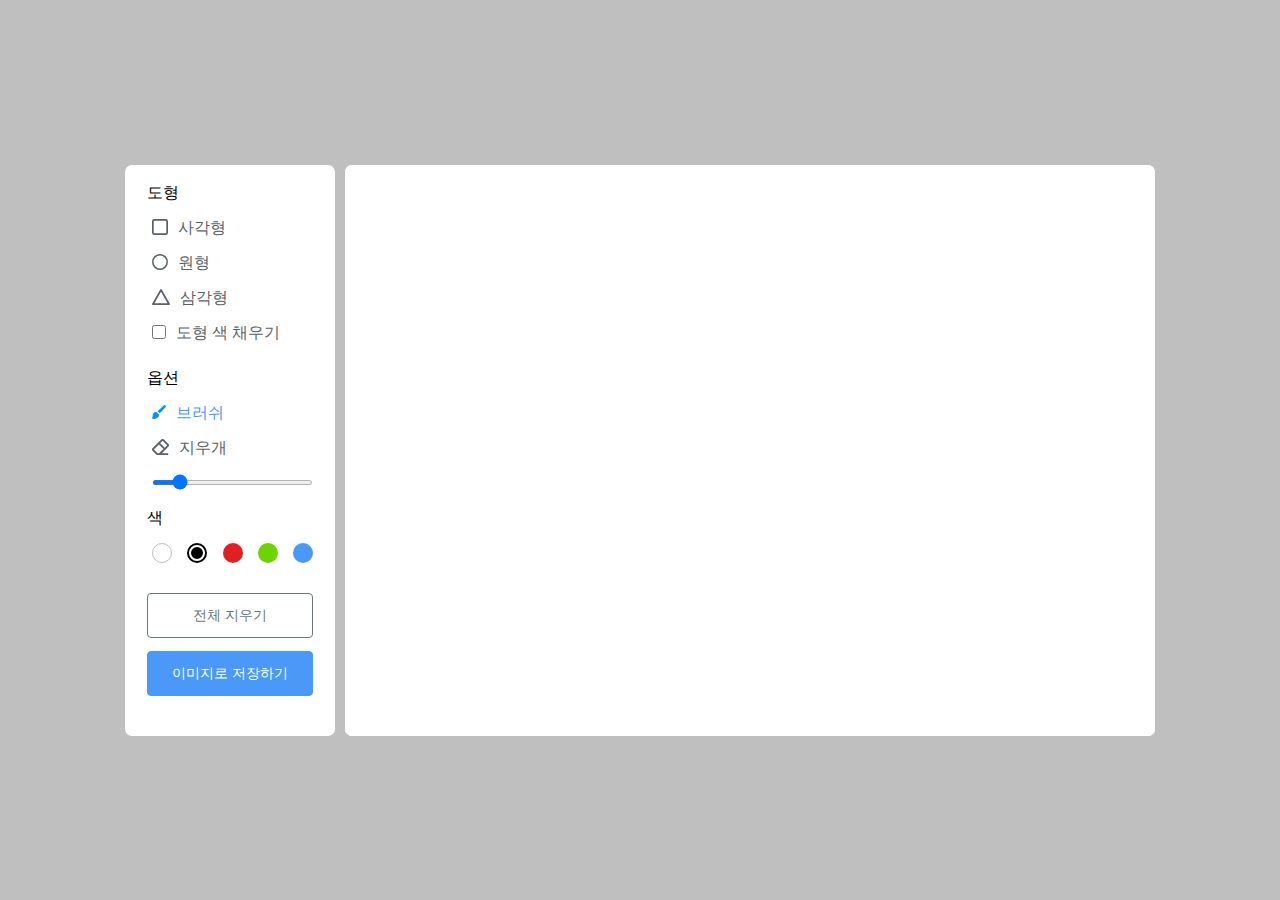
<file: index.html>
<!DOCTYPE html>

<html lang="ko" dir="ltr">
  <head>
    <meta charset="utf-8" />
    <title>그림판</title>
    <link rel="stylesheet" href="style.css" />
    <meta name="viewport" content="width=device-width, initial-scale=1.0" />
    <script src="script.js" defer></script>
  </head>
  <body>
    <div class="container">
      <section class="tools-board">
        <div class="row">
          <label class="title">도형</label>
          <ul class="options">
            <li class="option tool" id="rectangle">
              <img src="icons/rectangle.svg" alt="" />
              <span>사각형</span>
            </li>
            <li class="option tool" id="circle">
              <img src="icons/circle.svg" alt="" />
              <span>원형</span>
            </li>
            <li class="option tool" id="triangle">
              <img src="icons/triangle.svg" alt="" />
              <span>삼각형</span>
            </li>
            <li class="option">
              <input type="checkbox" id="fill-color" />
              <label for="fill-color">도형 색 채우기</label>
            </li>
          </ul>
        </div>
        <div class="row">
          <label class="title">옵션</label>
          <ul class="options">
            <li class="option active tool" id="brush">
              <img src="icons/brush.svg" alt="" />
              <span>브러쉬</span>
            </li>
            <li class="option tool" id="eraser">
              <img src="icons/eraser.svg" alt="" />
              <span>지우개</span>
            </li>
            <li class="option">
              <input type="range" id="size-slider" min="1" max="30" value="5" />
            </li>
          </ul>
        </div>
        <div class="row colors">
          <label class="title">색</label>
          <ul class="options">
            <li class="option"></li>
            <li class="option selected"></li>
            <li class="option"></li>
            <li class="option"></li>
            <li class="option">
              <input type="color" id="color-picker" value="#4A98F7" />
            </li>
          </ul>
        </div>
        <div class="row buttons">
          <button class="clear-canvas">전체 지우기</button>
          <button class="save-img">이미지로 저장하기</button>
        </div>
      </section>
      <section class="drawing-board">
        <canvas></canvas>
      </section>
    </div>
  </body>
</html>
</file>
<file: style.css>
/* Import Google font - Poppins */
@import url("https://fonts.googleapis.com/css2?family=Poppins:wght@400;500;600&display=swap");
* {
  margin: 0;
  padding: 0;
  box-sizing: border-box;
  font-family: "Poppins", sans-serif;
  /*폰트 san-serif는 san은 프랑스어로 없는 뜻, 굵기와 가로획, 세로획이 거의 일정하고, 
  획의 끝에 장식이 없는것을 말함,서체에 삐침이 없고,
  판독성이 좋기 때문에 컴퓨터 화면상으로 주로 사용됨.
    하지만 가독성에는 세리프 서체가 더 좋음*/
}
body {
  display: flex;
  align-items: center;
  justify-content: center; /*중심축에서 아이템 어떻게 배치할지 결정*/
  min-height: 100vh; /*최소 높이설정*/
  background: #bebfbe;
}
.container {
  display: flex;
  width: 100%;
  gap: 10px;
  padding: 10px;
  max-width: 1050px; /*최대너비설정*/
}
section {
  background: #fff;
  border-radius: 7px;
}
.tools-board {
  width: 210px;
  padding: 15px 22px 0;
}
.tools-board .row {
  margin-bottom: 20px;
}
.row .options {
  list-style: none;
  margin: 10px 0 0 5px;
}
.row .options .option {
  display: flex;
  cursor: pointer;
  align-items: center;
  margin-bottom: 10px;
}
.option:is(:hover, .active) img {
  filter: invert(17%) sepia(90%) saturate(3000%) hue-rotate(900deg)
    brightness(100%) contrast(100%);
} /*필터설정, 반전, 세피아톤갈색,이미지포화,색조회전,명도,이미지대비 */
.option :where(span, label) {
  color: #5a6168;
  cursor: pointer; /*커서 손 이미지*/
  padding-left: 10px;
}
.option:is(:hover, .active) :where(span, label) {
  color: #4a98f7;
}
.option #fill-color {
  cursor: pointer;
  height: 14px;
  width: 14px;
}
#fill-color:checked ~ label {
  color: #4a98f7;
}
.option #size-slider {
  width: 100%;
  height: 5px;
  margin-top: 10px;
}
.colors .options {
  display: flex;
  justify-content: space-between; /*인접항목 간격동일하게*/
}
.colors .option {
  height: 20px;
  width: 20px;
  border-radius: 50%;
  margin-top: 3px;
  position: relative;
}
.colors .option:nth-child(1) {
  /*순서대로 요소 선택*/
  background-color: #fff;
  border: 1px solid #bfbfbf;
}
.colors .option:nth-child(2) {
  background-color: #000;
}
.colors .option:nth-child(3) {
  background-color: #e02020;
}
.colors .option:nth-child(4) {
  background-color: #6dd400;
}
.colors .option:nth-child(5) {
  background-color: #4a98f7;
}
.colors .option.selected::before {
  position: absolute;
  content: "";
  top: 50%;
  left: 50%;
  height: 12px;
  width: 12px;
  background: inherit;
  border-radius: inherit;
  border: 2px solid #fff;
  transform: translate(-50%, -50%);
}
.colors .option:first-child.selected::before {
  border-color: #ccc;
}
.option #color-picker {
  opacity: 0;
  cursor: pointer;
}
.buttons button {
  width: 100%;
  color: #fff;
  border: none;
  outline: none;
  padding: 11px 0;
  font-size: 0.9rem;
  margin-bottom: 13px;
  background: none;
  border-radius: 4px;
  cursor: pointer;
}
.buttons .clear-canvas {
  color: #6c757d;
  border: 1px solid #6c757d;
  transition: all 0.3s ease;
}
.clear-canvas:hover {
  color: #fff;
  background: #6c757d;
}
.buttons .save-img {
  background: #4a98f7;
  border: 1px solid #4a98f7;
}
.drawing-board {
  flex: 1;
  overflow: hidden;
}
.drawing-board canvas {
  width: 100%;
  height: 100%;
}
</file>
